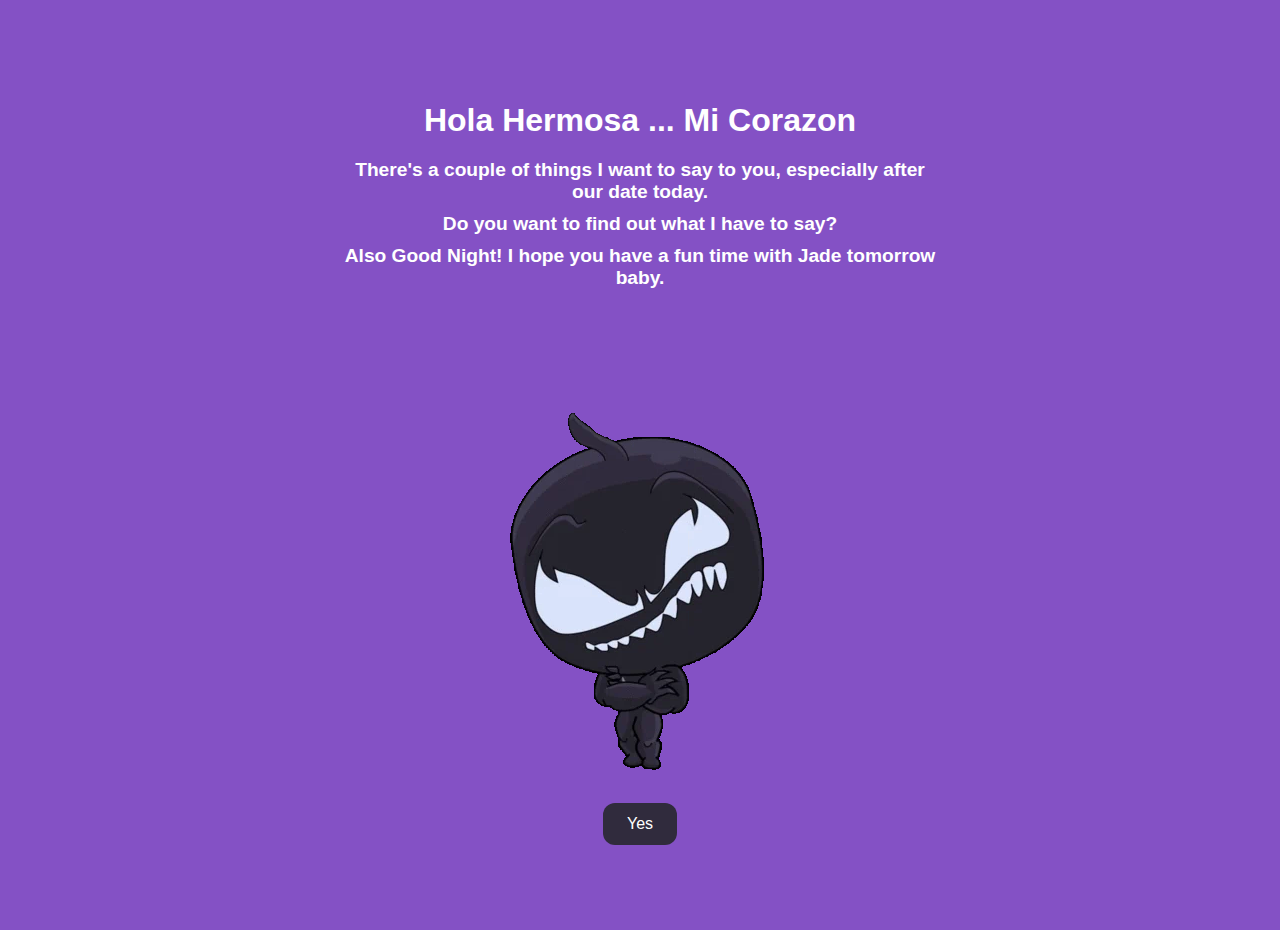
<file: index.html>
<!DOCTYPE html>
<html lang="en">
<head>
    <meta charset="UTF-8">
    <meta name="viewport" content="width=device-width, initial-scale=1.0">
    <title>Message to Melissa</title>
    <link rel="stylesheet" href="./styles.css">
</head>
<body>
    <div class="container">
        <div class="text_container">
            <h1 class="header_text">Hola Hermosa ... Mi Corazon</h1>
            <h2>There's a couple of things I want to say to you, especially after our date today.</h2>
            <h2>Do you want to find out what I have to say?</h2>
            <h3>Also Good Night! I hope you have a fun time with Jade tomorrow baby.</h3>
        </div>
        <div class="gif_container">
            <img src="gifs/venom-question.webp" alt="venom asking a question">
        </div>
        <div class="buttons">
            <button class="btn" id="yesButton" onclick="nextPage()">Yes</button>
          <!-- <button class="btn" id="noButton" onmouseover="shrinkButton()" onclick="shrinkButton()">No</button> -->
        </div>
    </div>
    <script>
        function nextPage() {
            window.location.href = "yes.html";
        }
       
        function shrinkButton() {
            var noButton = document.getElementById('noButton');
            var currentWidth = noButton.offsetWidth;
            var currentHeight = noButton.offsetHeight;
            noButton.style.width = currentWidth * 0.9 + 'px';
            noButton.style.height = currentHeight * 0.9 + 'px';
            noButton.style.fontSize = parseInt(window.getComputedStyle(noButton).fontSize) * 0.9 + 'px';
            noButton.style.padding = parseInt(window.getComputedStyle(noButton).paddingTop) * 0.9 + 'px ' +
                                     parseInt(window.getComputedStyle(noButton).paddingRight) * 0.9 + 'px';
        }
    </script>
</body>
</html>
</file>
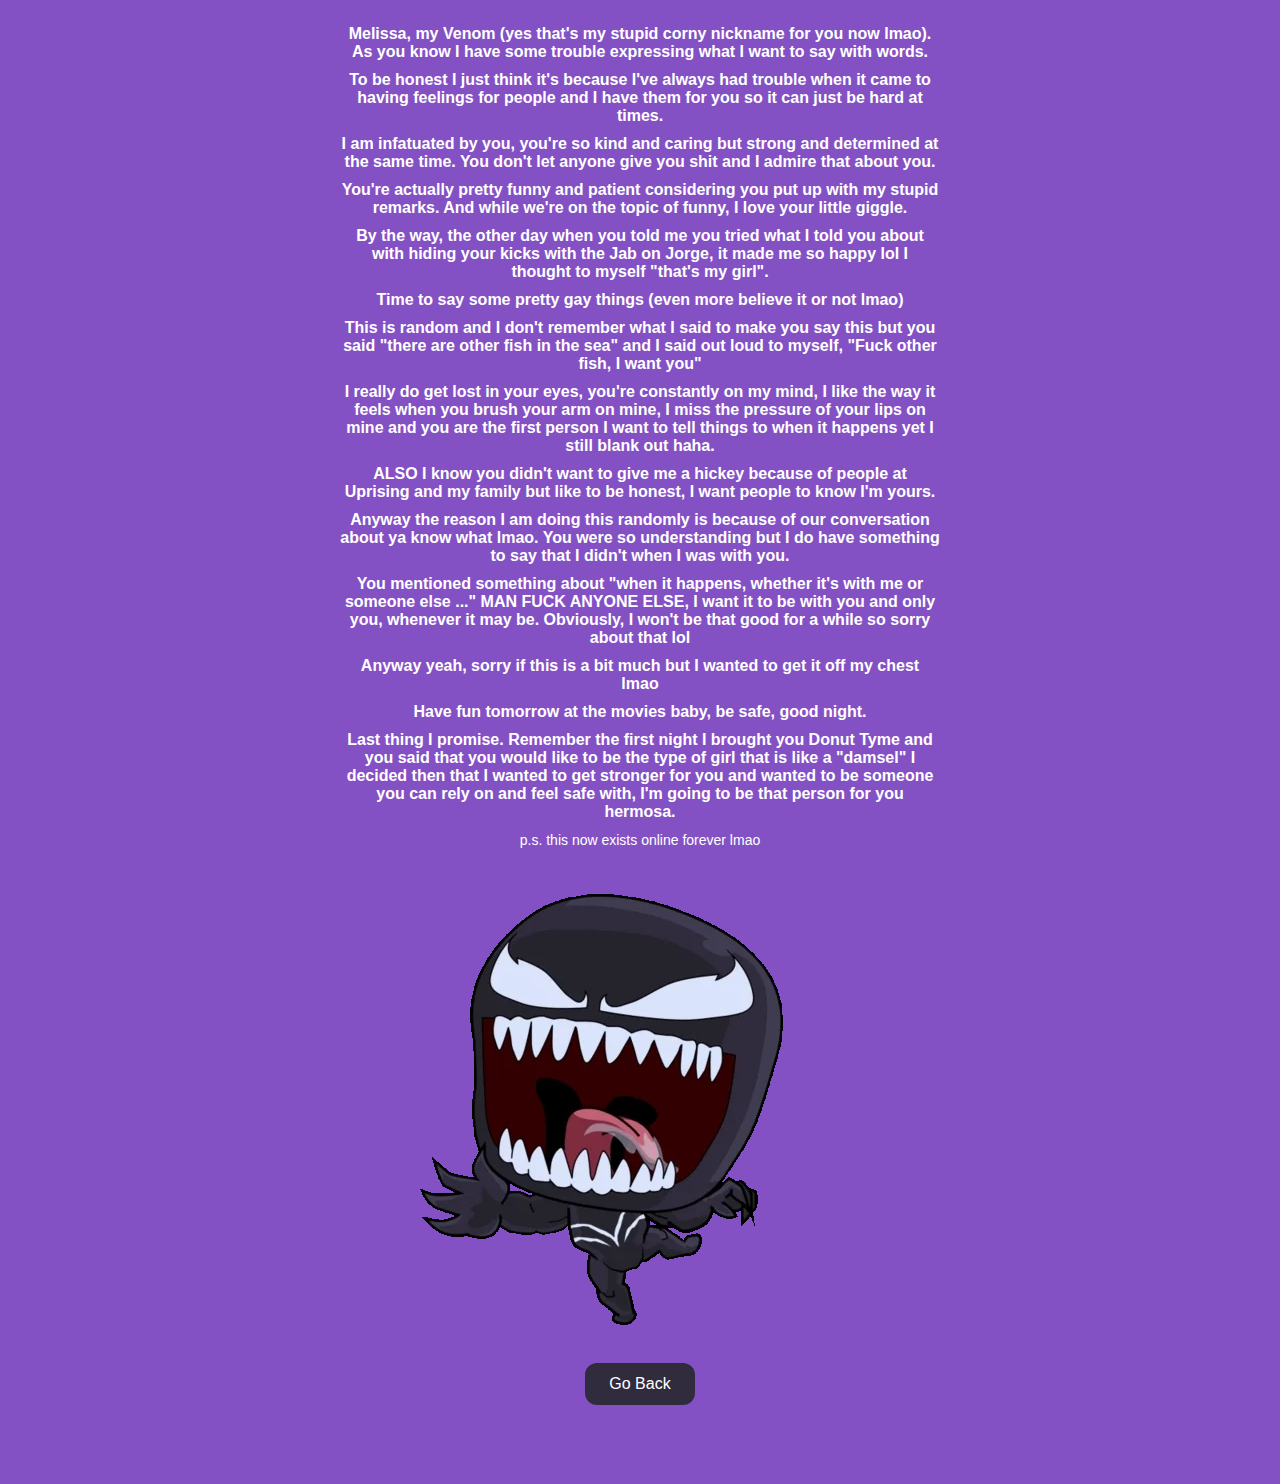
<file: yes.html>
<!DOCTYPE html>
<html lang="en">
<head>
    <meta charset="UTF-8">
    <meta name="viewport" content="width=device-width, initial-scale=1.0">
    <title>Message to Melissa</title>
    <link rel="stylesheet" href="./yes.css">
</head> 
<body>
    <div class="container">
        <div>
            <p><strong>Melissa, my Venom (yes that's my stupid corny nickname for you now lmao). As you know I have some trouble expressing what I want to say with words.</strong></p>
            <p><strong>To be honest I just think it's because I've always had trouble when it came to having feelings for people and I have them for you so it can just be hard at times.</strong></p>
            <p><strong>I am infatuated by you, you're so kind and caring but strong and determined at the same time. You don't let anyone give you shit and I admire that about you.</strong></p>
            <p><strong>You're actually pretty funny and patient considering you put up with my stupid remarks. And while we're on the topic of funny, I love your little giggle.</strong></p>
            <p><strong>By the way, the other day when you told me you tried what I told you about with hiding your kicks with the Jab on Jorge, it made me so happy lol I thought to myself "that's my girl".</strong></p>
            <p><strong>Time to say some pretty gay things (even more believe it or not lmao)</strong></p>
            <p><strong>This is random and I don't remember what I said to make you say this but you said "there are other fish in the sea" and I said out loud to myself, "Fuck other fish, I want you"</strong></p>
            <p><strong>I really do get lost in your eyes, you're constantly on my mind, I like the way it feels when you brush your arm on mine, I miss the pressure of your lips on mine and you are the first person I want to tell things to when it happens yet I still blank out haha.</strong></p>
            <p><strong>ALSO I know you didn't want to give me a hickey because of people at Uprising and my family but like to be honest, I want people to know I'm yours.</strong></p>
            <p><strong>Anyway the reason I am doing this randomly is because of our conversation about ya know what lmao. You were so understanding but I do have something to say that I didn't when I was with you.</strong></p>
            <p><strong>You mentioned something about "when it happens, whether it's with me or someone else ..." MAN FUCK ANYONE ELSE, I want it to be with you and only you, whenever it may be. Obviously, I won't be that good for a while so sorry about that lol</strong></p>
            <p><strong>Anyway yeah, sorry if this is a bit much but I wanted to get it off my chest lmao</strong></p>
            <p><strong>Have fun tomorrow at the movies baby, be safe, good night.</strong></p>
            <p><strong>Last thing I promise. Remember the first night I brought you Donut Tyme and you said that you would like to be the type of girl that is like a "damsel" I decided then that I wanted to get stronger for you and wanted to be someone you can rely on and feel safe with, I'm going to be that person for you hermosa. </strong></p>
            <p><small>p.s. this now exists online forever lmao</small></p>
        </div>
  <div class="gif_container">
                 <img src="gifs/venom-saying-hi.webp" alt="venom saying hi">
        </div> 
        <div class="buttons">
            <button class="btn" id="nahButton" onclick="previousPage()">Go Back</button>
            <script>
                function previousPage(){
                    window.location.href="index.html";
                }
            </script>
        </div>
    </div>
</body> 
</html>
</file>
<file: styles.css>
body {
    display: flex;
    justify-content: center;
    align-items: center;
    min-height: 100vh;
    background-color: #8451C5;
    margin: 0;
    font-family: 'Nunito', sans-serif;
    padding: 15px;
}

.container {
    text-align: center;
    color: white;
    width: 100%;
    max-width: 600px;
}

.header_text {
    font-size: 2rem;
    font-weight: bold;
    margin: 20px 0;
}

h2, h3 {
    font-size: 1.2rem;
    margin: 10px 0;
}

.gif_container img {
    max-width: 100%;
    height: auto;
}

.buttons {
    display: flex;
    flex-direction: row;
    justify-content: center;
    align-items: center;
    margin-top: 20px;
    gap: 20px;
}

.btn {
    background-color: #302B3D;
    color: white;
    padding: 12px 24px;
    text-align: center;
    display: inline-block;
    font-size: 1rem;
    margin: 4px 2px;
    cursor: pointer;
    border: none;
    border-radius: 12px;
    transition: background-color 0.3s ease;
}

.gif_container {
    display: flex;
    justify-content: center;
    align-items: center;
}

@media (max-width: 768px) {
    .header_text {
        font-size: 1.5rem;
    }

    h2, h3 {
        font-size: 1rem;
    }

    .btn {
        padding: 10px 20px;
        font-size: 0.875rem;
    }
}

@media (max-width: 480px) {
    .header_text {
        font-size: 1.25rem;
    }

    h2, h3 {
        font-size: 0.875rem;
    }

    .btn {
        padding: 8px 16px;
        font-size: 0.75rem;
    }
}
</file>
<file: yes.css>
body {
    display: flex;
    justify-content: center;
    align-items: center;
    min-height: 100vh;
    background-color: #8451C5;
    margin: 0;
    font-family: 'Nunito', sans-serif;
    padding: 15px;
    box-sizing: border-box;
}

.container {
    text-align: center;
    color: white;
    width: 100%;
    max-width: 600px;
    padding-bottom: 60px; /* Added padding to avoid overlap with navigation bar */
}

p {
    font-size: 1rem;
    margin: 10px 0;
}

p strong {
    display: block;
}

p small {
    font-size: 0.875rem;
}

.gif_container img {
    max-width: 100%;
    height: auto;
}

.buttons {
    display: flex;
    flex-direction: row;
    justify-content: center;
    align-items: center;
    margin-top: 20px;
    gap: 20px;
}

.btn {
    background-color: #302B3D;
    color: white;
    padding: 12px 24px;
    text-align: center;
    display: inline-block;
    font-size: 1rem;
    margin: 4px 2px;
    cursor: pointer;
    border: none;
    border-radius: 12px;
    transition: background-color 0.3s ease;
}

.gif_container {
    display: flex;
    justify-content: center;
    align-items: center;
}

@media (max-width: 768px) {
    p {
        font-size: 0.875rem;
    }

    .btn {
        padding: 10px 20px;
        font-size: 0.875rem;
    }
}

@media (max-width: 480px) {
    p {
        font-size: 0.75rem;
    }

    .btn {
        padding: 8px 16px;
        font-size: 0.75rem;
    }
}
</file>
